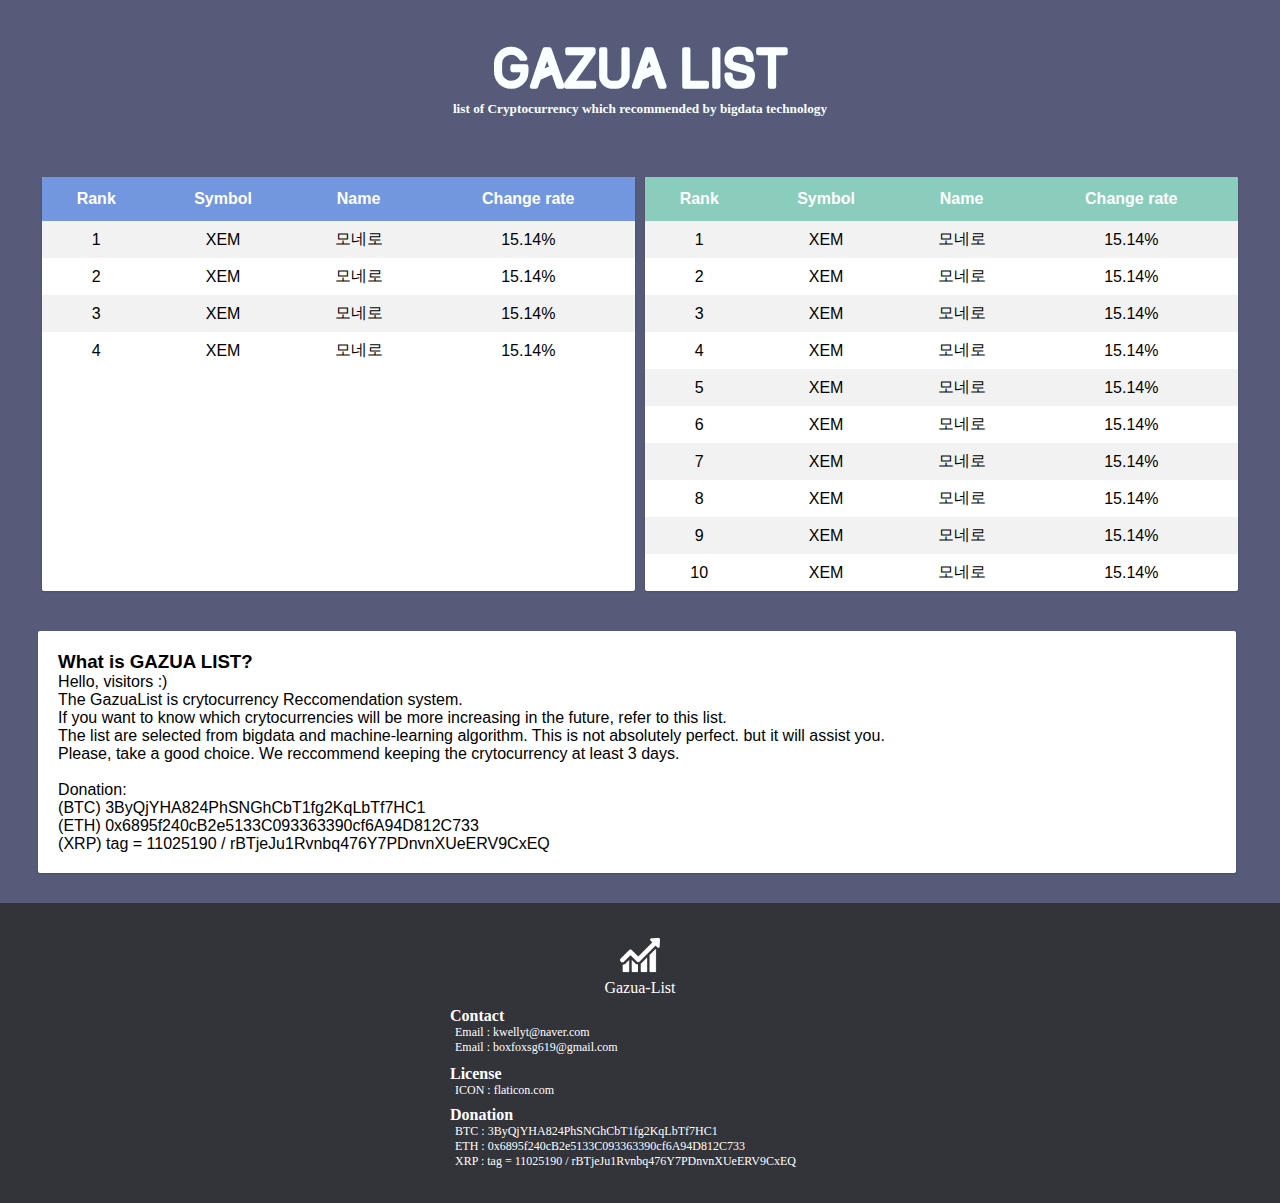
<file: html/index.html>
<!DOCTYPE html>

<html>
    <head>
        <meta charset="utf-8">
        <title>Gazua List</title>
        <link rel="stylesheet" type="text/css" href="style.css">
    </head>

    <body>
      <div class="header">
        <h1 class="title">gazua list</h1>
        <h5>list of Cryptocurrency which recommended by bigdata technology</h5>
      </div>
    <section class="main">
    <div>
    <div class="charts">
        <div class="card">
          <table>
            <tr>
              <th>Rank</th>
              <th>Symbol</th>
              <th>Name</th>
              <th>Change rate</th>
            </tr>
            <tr>
              <td></td>
              <td>XEM</td>
              <td>모네로</td>
              <td>15.14%</td>
            </tr>
            <tr>
              <td></td>
              <td>XEM</td>
              <td>모네로</td>
              <td>15.14%</td>
            </tr>

            <tr>
              <td></td>
              <td>XEM</td>
              <td>모네로</td>
              <td>15.14%</td>
            </tr>
            <tr>
              <td></td>
              <td>XEM</td>
              <td>모네로</td>
              <td>15.14%</td>
            </tr>
          </table>
        </div>
          <div class="card">
            <table>
              <tr>
                <th>Rank</th>
                <th>Symbol</th>
                <th>Name</th>
                <th>Change rate</th>
              </tr>
              <tr>
                <td></td>
                <td>XEM</td>
                <td>모네로</td>
                <td>15.14%</td>
              </tr>
              <tr>
                <td></td>
                <td>XEM</td>
                <td>모네로</td>
                <td>15.14%</td>
              </tr>

              <tr>
                <td></td>
                <td>XEM</td>
                <td>모네로</td>
                <td>15.14%</td>
              </tr>
              <tr>
                <td></td>
                <td>XEM</td>
                <td>모네로</td>
                <td>15.14%</td>
              </tr>
              <tr>
                <td></td>
                <td>XEM</td>
                <td>모네로</td>
                <td>15.14%</td>
              </tr>
              <tr>
                <td></td>
                <td>XEM</td>
                <td>모네로</td>
                <td>15.14%</td>
              </tr>
              <tr>
                <td></td>
                <td>XEM</td>
                <td>모네로</td>
                <td>15.14%</td>
              </tr>
              <tr>
                <td></td>
                <td>XEM</td>
                <td>모네로</td>
                <td>15.14%</td>
              </tr>
              <tr>
                <td></td>
                <td>XEM</td>
                <td>모네로</td>
                <td>15.14%</td>
              </tr>
              <tr>
                <td></td>
                <td>XEM</td>
                <td>모네로</td>
                <td>15.14%</td>
              </tr>
            </table>
          </div>
      </div>
    </div>
      <div id="intro" class="card">
        <div class="content">
            <h3>What is GAZUA LIST?</h3>
            <p>Hello, visitors :)</p>
            <p>The GazuaList is crytocurrency Reccomendation system.</p>
            <p>If you want to know which crytocurrencies will be more increasing in the future, refer to this list.</p>
            <p>The list are selected from bigdata and machine-learning algorithm. This is not absolutely perfect. but it will assist you.</p>
            <p>Please, take a good choice. We reccommend keeping the crytocurrency at least 3 days.</p>
            <br/>
            <p>Donation:</p>
            <p>(BTC) 3ByQjYHA824PhSNGhCbT1fg2KqLbTf7HC1</p>
            <p>(ETH) 0x6895f240cB2e5133C093363390cf6A94D812C733</p>
            <p>(XRP) tag = 11025190 / rBTjeJu1Rvnbq476Y7PDnvnXUeERV9CxEQ</p>
        </div>
      </div>
    </section>
    </body>

    <footer>
      <div class="container">
        <div class="row">
        <div class="company-info">
          <img class="icon" src="./images/icon-white.png"/>
          <div>Gazua-List</div>
        </div>
        <div>
          <h4>Contact</h4>
          <ul class="list">
            <li>Email : kwellyt@naver.com</li>
            <li>Email : boxfoxsg619@gmail.com</li>
          </ul>
        </div>
        <div>
          <h4>License</h4>
          <ul class="list">
            <li>ICON : <a href="https://www.flaticon.com">flaticon.com</a></li>
          </ul>
        </div>
        <div class="end">
          <h4>Donation</h4>
          <ul class="list">
            <li>BTC : 3ByQjYHA824PhSNGhCbT1fg2KqLbTf7HC1</li>
            <li>ETH : 0x6895f240cB2e5133C093363390cf6A94D812C733</li>
            <li>XRP : tag = 11025190 / rBTjeJu1Rvnbq476Y7PDnvnXUeERV9CxEQ</li>
          </ul>
        </div>
        <div></div>
        <div></div>
      </div>
    </div>
    </footer>

</html>
</file>
<file: html/style.css>
body,div,dl,dt,dd,ul,ol,li,h1,h2,h3,h4,h5,h6,pre,code,legend,button
form,fieldset,input,textarea,p,blockquote,th,td {
  padding: 0;
  margin: 0;
  border: none;
}

@font-face {
    font-family: track;
    src: url(font/Track.ttf);
}

@font-face {
    font-family: noto-mono;
    src: url(font/NotoMono-Regular.ttf);
}

body{
  background-color: #555B78;
}

.header{
  margin:50px 0;
  color: #FAFFFF;
  text-align: center;
  font-weight: bold;
}

section.main{
  position: relative;
  left: 2.5%;
  width: 95%;
  margin-bottom: 30px;
  min-height: calc( 100vh - 323px);
}

.charts{
  position: relative;
  display: table;
  border-spacing: 10px;
  width: 100%;
  min-height: 40vh;
}

.charts > *{
  display: table-cell;
}

.card{
  font-family: sans-serif;
  border-radius: 2px;
  background: #ffffff;
  overflow: hidden;
  -webkit-box-shadow: 0px 1px 2px 0px rgba(0, 0, 0, 0.15);
  -moz-box-shadow: 0px 1px 2px 0px rgba(0, 0, 0, 0.15);
  box-shadow: 0px 1px 2px 0px rgba(0, 0, 0, 0.15);
}

.card table{
  width: 100%;
  text-align: center;
  border-spacing: 0;
  border-collapse: collapse;
  counter-reset: rowNumber;
}

.card table tr:not(:first-child){
    counter-increment: rowNumber;
}

.card table td:first-child::before {
    content: counter(rowNumber);
}

.card th {
  color: white;
  margin: 0;
  padding: 13px 8px;
}
.card:nth-child(1) table tr:first-child {
  background: #7397DE;
}
.card:nth-child(2) table tr:first-child {
    background: #8ACDBC;
}

.card td{
  margin: 0;
  padding: 8px;
}

.card tr:nth-child(even){background-color: #f2f2f2;}

.card tr:not(:first-child):hover {background-color: #ddd;}

.title{
  font-family: track;
  font-size: 50px;
}

#intro{
  width: 98.5%;
  margin-left: 0.5%;
  margin-top: 30px;
}

#intro .content{
  margin: 20px;
}


footer{
  left:0;
  bottom: 0;
  width: 100%;
  position: relative;
  color: white;
  background-color: #33333A;
  vertical-align: bottom;
}

footer .container {
  margin: 0 auto;
  padding: 22px 16px;
  max-width: 1248px;
  width: 100%;
}

footer .container .row{
  -webkit-flex: 1 auto;
  flex: 1 auto;
  -webkit-flex-flow: row nowrap;
  flex-flow: row nowrap;
  display: -webkit-flex;
  display: flex;
  position: relative;
}

footer .container .row > * {
  -webkit-flex: 1 auto;
  flex: 1 auto;
  -webkit-flex-flow: row nowrap;
  flex-flow: row nowrap;
}
footer .container .row > *.end{
  position: absolute;
  right:0;
  top: -2px;
}

footer .company-info{
  text-align: center;
}

footer .company-info img{
  width: 40px;
}

footer ul.list{
  margin-left: 5px;
  list-style: none;
  font-size: 12px;
}

footer a{
  text-decoration: none;
  color: white;
}

@media screen and (max-width: 1310px) {
  footer .container .row{
      -webkit-flex: 1 auto;
      flex: 1 auto;
      -webkit-flex-flow: row nowrap;
      flex-flow: row nowrap;
      display: -webkit-flex;
      display: block;
      position: relative;
  }

  footer .container .row > * {
    margin: 10px auto;
    max-width: 380px;
  }

  footer .container .row > *.end{
    position: relative;
  }
}

@media screen and (max-width: 1000px) {
  .charts{
    display: block;
  }
  .charts > *{
    display: block;
    width: 100%;
    margin-bottom: 30px;
  }

  #intro{
    width: 100%;
    margin-left: 0%;
    margin-top: 0;
  }

}
</file>
